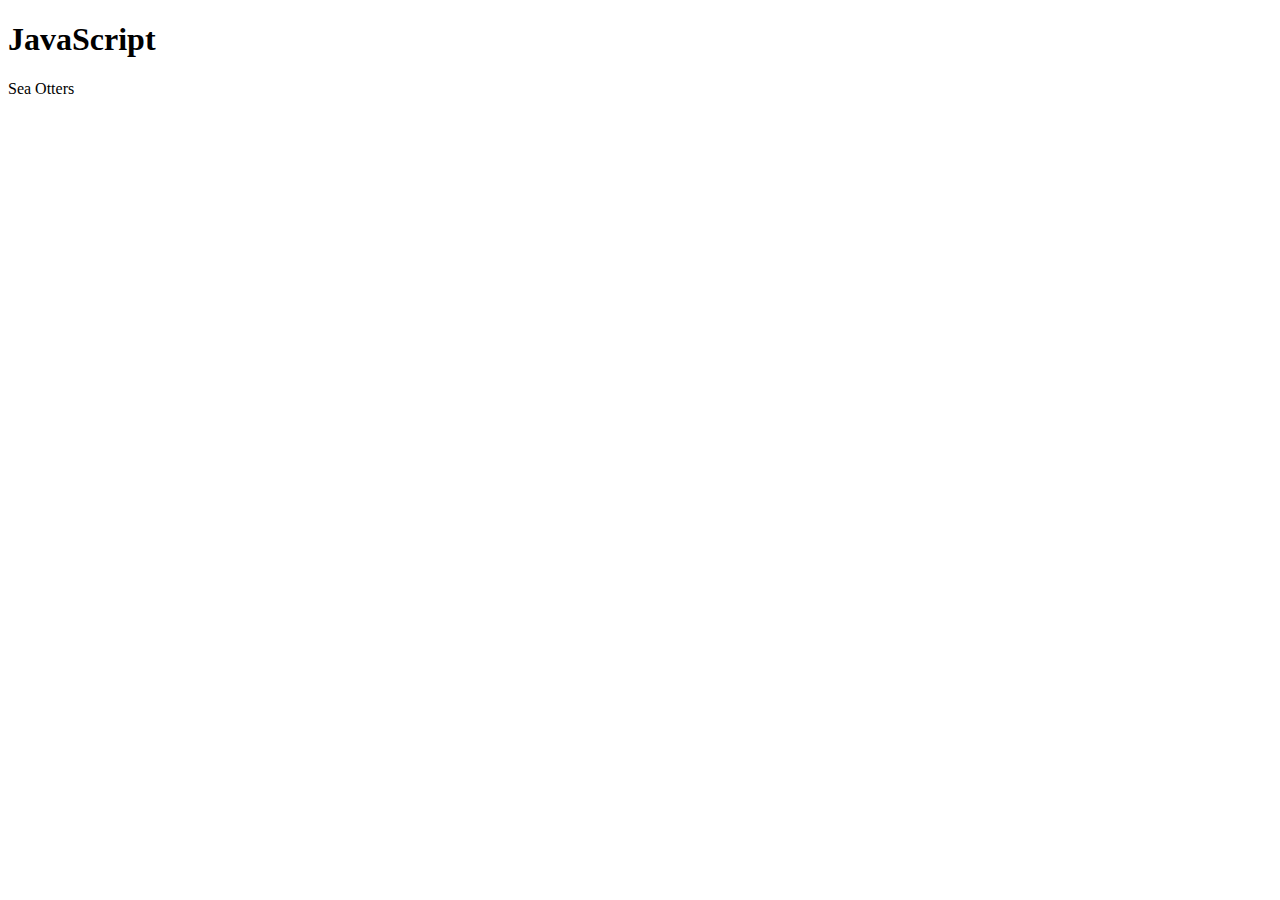
<file: fundamentals/index.html>
<!DOCTYPE html>
<html lang="en">
<head>
    <meta charset="UTF-8">
    <meta name="viewport" content="width=device-width, initial-scale=1.0">
    <meta http-equiv="X-UA-Compatible" content="ie=edge">
    <title>JavaScript Fundamentals</title>
</head>
<body>
    <h1>JavaScript</h1>
    <p>Sea Otters</p>

<!-- <script src='otter.js'></script> -->
<!-- <script src='constant.js'></script> -->
<!-- <script src='primative.js'></script> -->
<!-- <<script src='array.js'></script> -->
<!-- <script src='object.js'></script> -->
<!-- <script src='function.js'></script> -->
<!-- <script src='if_conditional.js'></script> -->
<!-- <script src='loops.js'></script> -->
<script src='switch_case.js'></script>
    
</body>
</html>
</file>
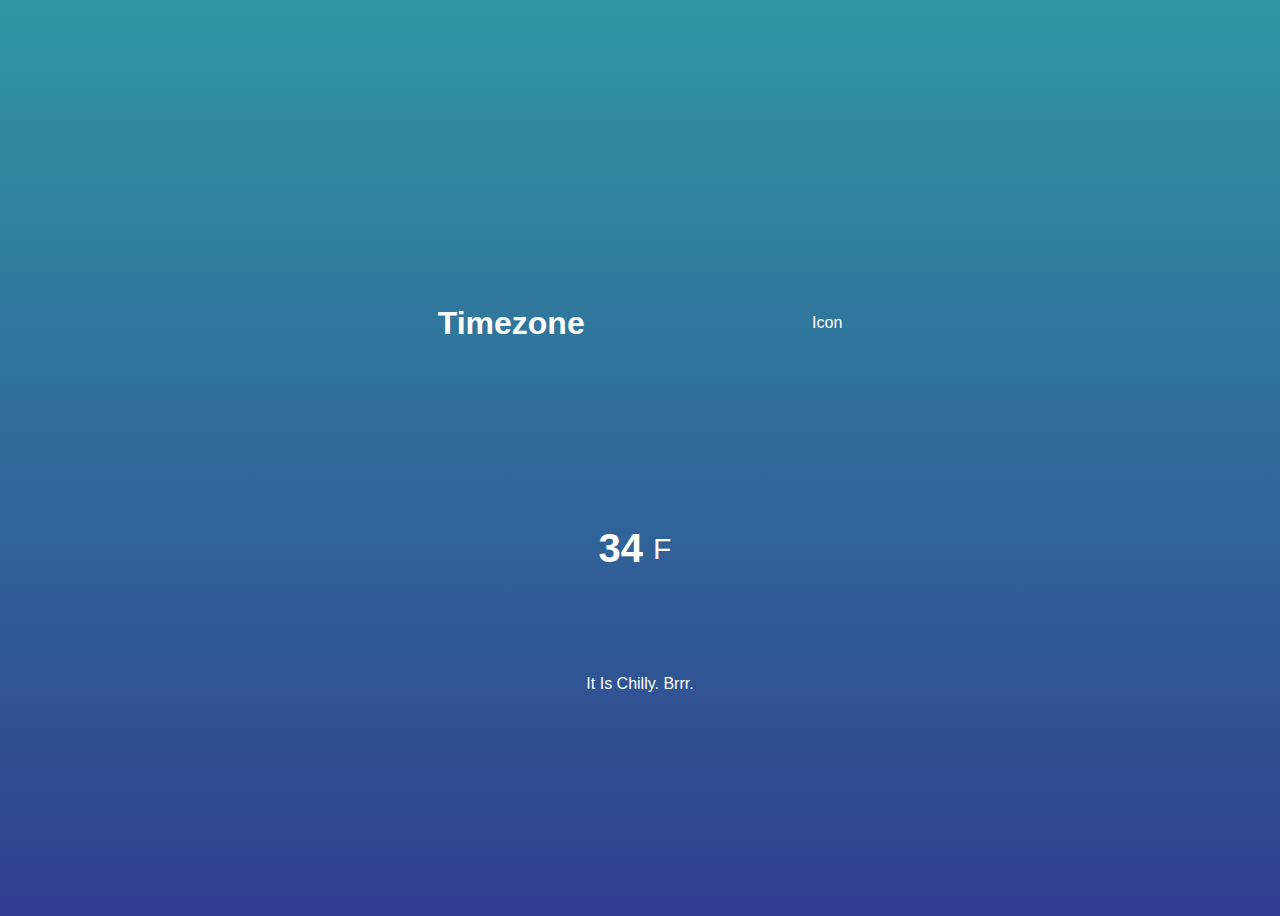
<file: weather_app/index.html>
<!DOCTYPE html>
<html lang="en">
<head>
    <meta charset="UTF-8">
    <meta name="viewport" content="width=device-width, initial-scale=1.0">
    <meta http-equiv="X-UA-Compatible" content="ie=edge">
    <link rel="stylesheet" href="./style.css" />
    <title>Weather App</title>
</head>
<body>
    
    <!-- Location -->
    <div class="location">
        <h1 class="location-timezone">Timezone</h1>
        <p>Icon</p>
    </div>
    <!-- Temperature -->
    <div class="temperature">
        <div class="degree-section">
            <h2 class="temperature-degree">34</h2>
            <span>F</span>
        </div>
        <div class="temperature-description">It Is Chilly. Brrr.</div>
    </div>

    <script src="app.js"></script>
</body>
</html>
</file>
<file: weather_app/style.css>
*{
    margin: o;
    padding: 0;
    box-sizing: border-box;
}

body {
    height: 100vh;
    display: flex;
    justify-content: center;
    flex-direction: column;
    align-items: center;
    background: linear-gradient(rgb(47, 150, 163), rgb(48, 62, 143));
    font-family: sans-serif;
    color: white;
}

.location, 
.temperature {
    height: 30vh;
    width: 50%;
    display: flex;
    justify-content: space-around;
    align-items: center;
}

.temperature {
    flex-direction: column;
}

.degree-section {
    display: flex;
    align-items: center;
}

.degree-section span{
    margin: 10px;
    font-size: 30px;
}

.degree-section h2 {
    font-size: 40px;
}
</file>
